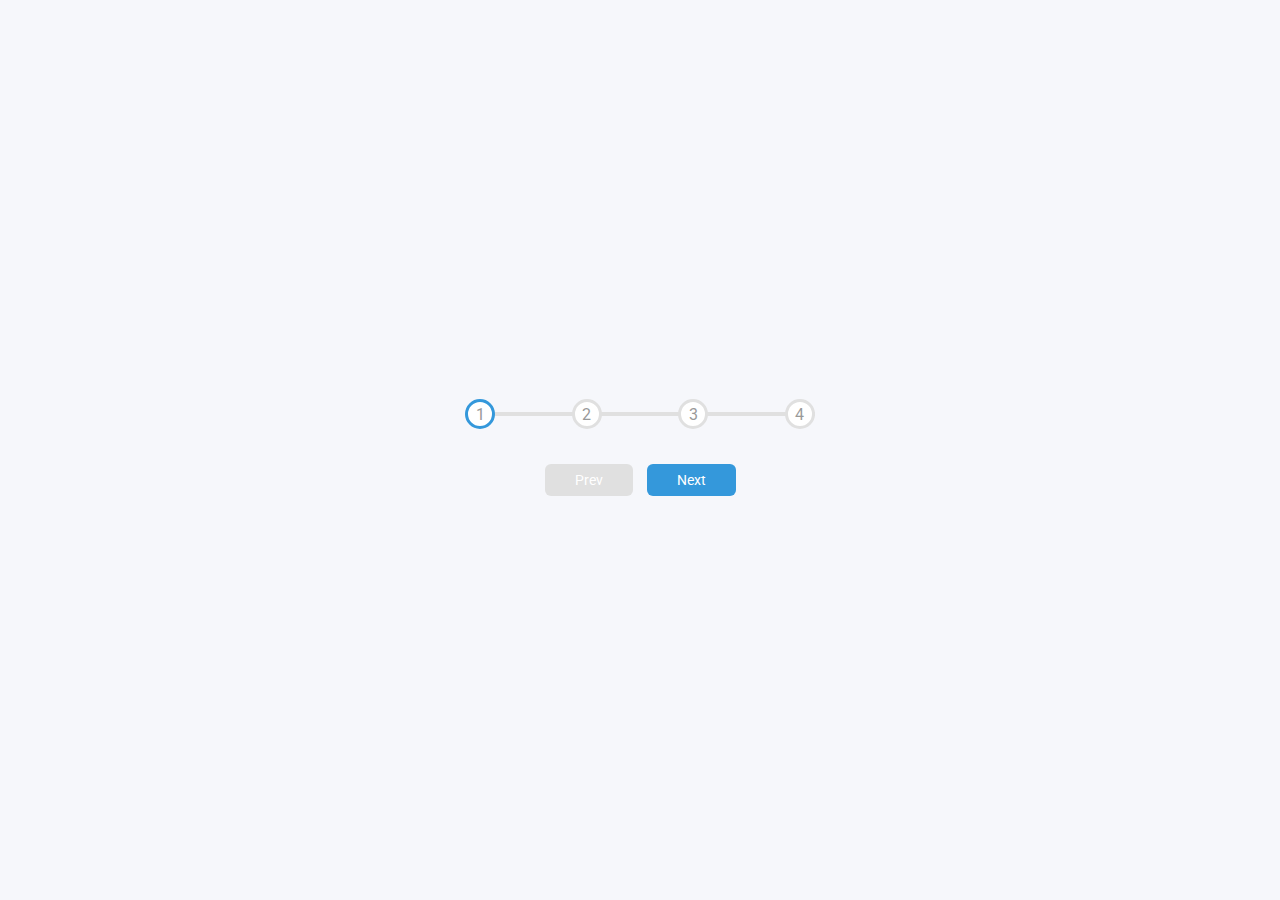
<file: 2_Progress_Steps/index.html>
<!DOCTYPE html>
<html lang="en">
<head>
    <meta charset="UTF-8">
    <meta name="viewport" content="width=device-width, initial-scale=1.0">
    <link rel="stylesheet" href="style.css">
    <title>Document</title>
</head>
<body>
    <div class="container">
        <div class="progress-container">
            <div class="progress" id="progress">

            </div>
            <div class="circle active">1</div>
            <div class="circle">2</div>
            <div class="circle">3</div>
            <div class="circle">4</div>
        </div>

        <button class="btn" id="prev" disabled>Prev</button>
        <button class="btn" id="next">Next</button>
    </div>

    <script src="script.js"></script>
    
</body>
</html>
</file>
<file: 2_Progress_Steps/style.css>
@import url('https://fonts.googleapis.com/css2?family=Roboto:ital,wght@0,100;0,300;0,400;0,500;0,700;0,900;1,100;1,300;1,400;1,500;1,700;1,900&display=swap');


/* The :root selector in CSS is used to define custom properties (also known as CSS variables) that 
can be applied throughout the document. These properties are particularly useful for maintaining 
consistent styling and making it easier to update styles globally. */   
:root{
    --line-border-fill:#3498db; 
    --line-border-empty:#e0e0e0;
}

/* Values of box-sizing

    content-box (default)
        This is the default value. 
        The width and height of an element only include the content. 
        Padding, border, and margin are not included in the width and height.
        For example, if an element has width: 200px and padding: 20px, the total width of the 
            element will be 240px (200px + 20px on the left + 20px on the right).

    border-box
        The width and height include the content, padding, and border, but not the margin.
        For example, if an element has width: 200px, padding: 20px, and border: 10px solid, 
            the content area will adjust to fit within the specified 200px, including padding and border. 
            The total width remains 200px. 
*/
*{
    box-sizing: border-box;
}
/* 
The overflow property in CSS controls what happens to content that is too large to fit within an element's box. It defines how content should be handled when it exceeds the dimensions of its container.
Values of overflow

    visible (default)
        The overflow is not clipped. The content will be rendered outside the element's box.
    
    hidden
    The overflow is clipped, and the rest of the content will be invisible.

    scroll
    The overflow is clipped, but a scrollbar is added to view the rest of the content.

    auto
    If the overflow is clipped, a scrollbar should be added to see the rest of the content.
*/

body{
    background-color: #f6f7fb;
    font-family: 'Roboto' , 'sans-serif';
    display:flex;
    align-items:center;
    justify-content: center;
    height:100vh;
    overflow:hidden;
    margin:0;
}

.container{
    text-align:center;
    /* display:flex;
    width:90vw; */
}

.progress-container{
    display: flex;
    justify-content: space-between;
    position: relative;
    margin-bottom: 30px;
    max-width: 100%;
    width:350px;
}

/* 
The transform: translateY(-50%); property in CSS is used to move an element vertically relative to 
its current position by 50% of its own height. This transformation is applied in 
relation to the element's size, not its parent container or any other reference.

One common use case for transform: translateY(-50%); is centering an element vertically. 
It is often combined with other CSS properties to achieve perfect vertical centering.

*/

.progress-container::before {
    content: '';
    background-color:var(--line-border-empty);
    position: absolute;
    top:50%;
    left:0;
    transform: translateY(-50%);
    height:4px;
    width:100%;
    z-index:-1;
}

.progress {
    background-color:var(--line-border-fill);
    position: absolute;
    top:50%;
    left:0;
    transform: translateY(-50%);
    height:4px;
    /* change width via js */
    width:0%;  
    z-index:-1;
    transform: 0.4s ease;

}



.circle{
    background-color: white;
    color:#999;
    border-radius: 50%;
    height:30px;
    width:30px;
    display:flex;
    justify-content: center;
    align-items: center;
    border:3px solid var(--line-border-empty);
    transition: .4s ease ;
}

.circle.active{
    border-color: var(--line-border-fill);
}

.btn{
    background-color: var(--line-border-fill);
    color:white;
    border:0;
    border-radius:6px;
    cursor:pointer;
    font-family: inherit;
    padding:8px 30px;
    margin:5px;
    font-size: 14px;
}

.btn:active{
    transform: scale(0.98);
}

/* 
The CSS property outline: 0; (or equivalently outline: none;) is used to remove the outline of an element.
What is an Outline?

An outline is a line drawn around an element, outside the border, to make the element stand out. 
Outlines are typically used by browsers to highlight elements that are focused, 
such as when a user navigates to a form input field using the keyboard.
Purpose of outline: 0;

    Remove Default Browser Outline: When a user interacts with an element, 
            especially form elements like input fields, buttons, and links, browsers 
            typically add an outline to indicate focus. Setting outline: 0;
             removes this default outline.

    Custom Focus Styles: Developers might remove the outline to apply custom focus styles 
        using other properties like box-shadow or border. This can create a more 
        aesthetically pleasing or brand-consistent design while still indicating focus.

*/

.btn-focus{
    outline:0;
}

.btn:disabled{
    background-color: var(--line-border-empty);
    cursor:not-allowed;

}
</file>
